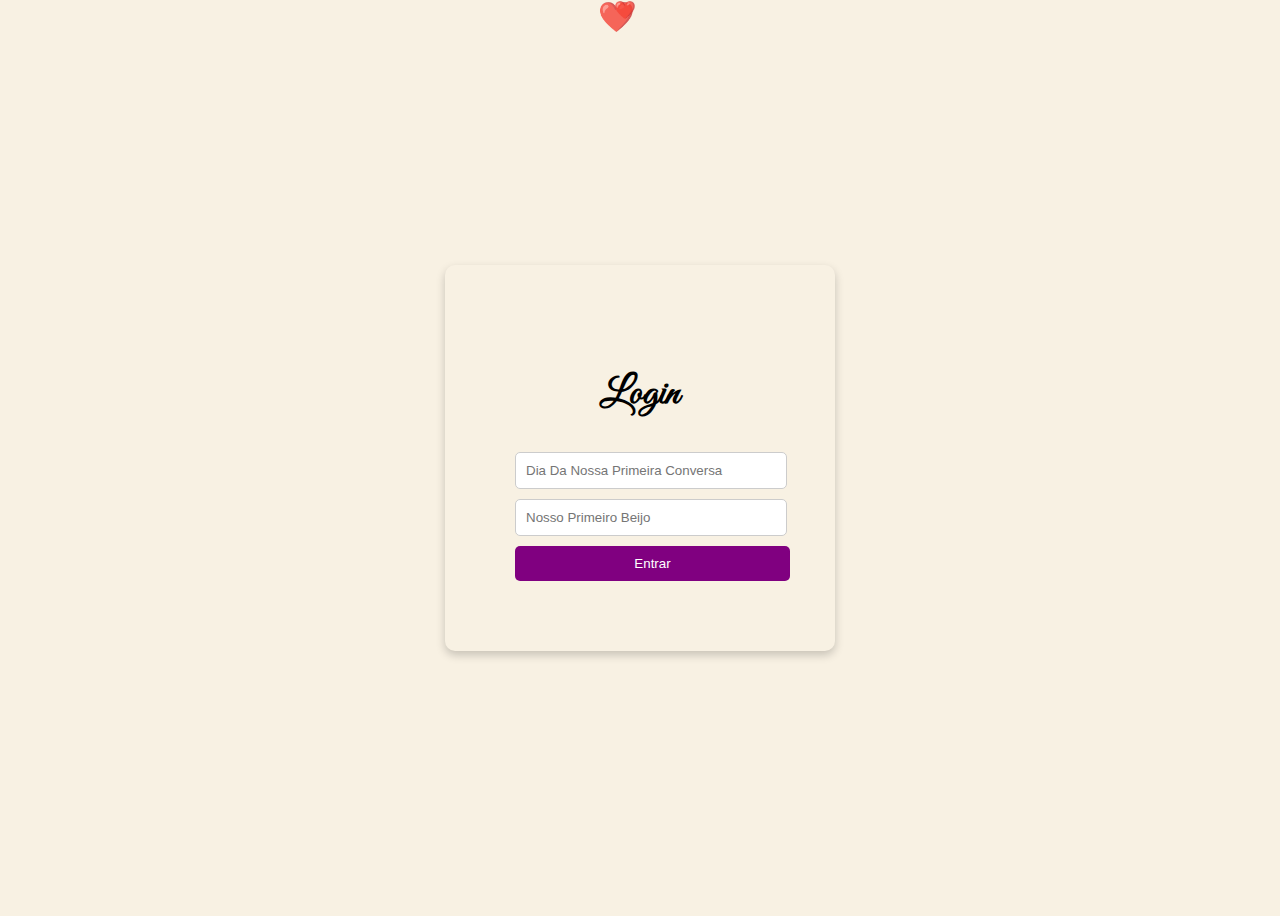
<file: index.html>
<!DOCTYPE html>
<html lang="pt-BR">
<head>
    <meta charset="UTF-8">
    <meta name="viewport" content="width=device-width, initial-scale=1.0">
    <title>Tela de Login</title>
    <link rel="stylesheet" href="styles.css">
    <link href="https://fonts.googleapis.com/css2?family=Great+Vibes&family=Poppins:wght@300;400;700&display=swap" rel="stylesheet">
</head>
<body>
    <div id="hearts-container"></div>

    <div class="corner-decor top-left"></div>
    <div class="corner-decor top-right"></div>
    <div class="corner-decor bottom-left"></div>
    <div class="corner-decor bottom-right"></div>
    <div class="login-container">
        <h2>Login</h2>
        <form id="login-form">
            <input type="text" id="usuario" placeholder="Dia Da Nossa Primeira Conversa" required>
            <input type="text" id="senha" placeholder="Nosso Primeiro Beijo" required>
            <button id="Entrar" type="submit">Entrar</button>
        </form>
    </div>

    <script src="javascript.js"></script>
</body>
</html>
</file>
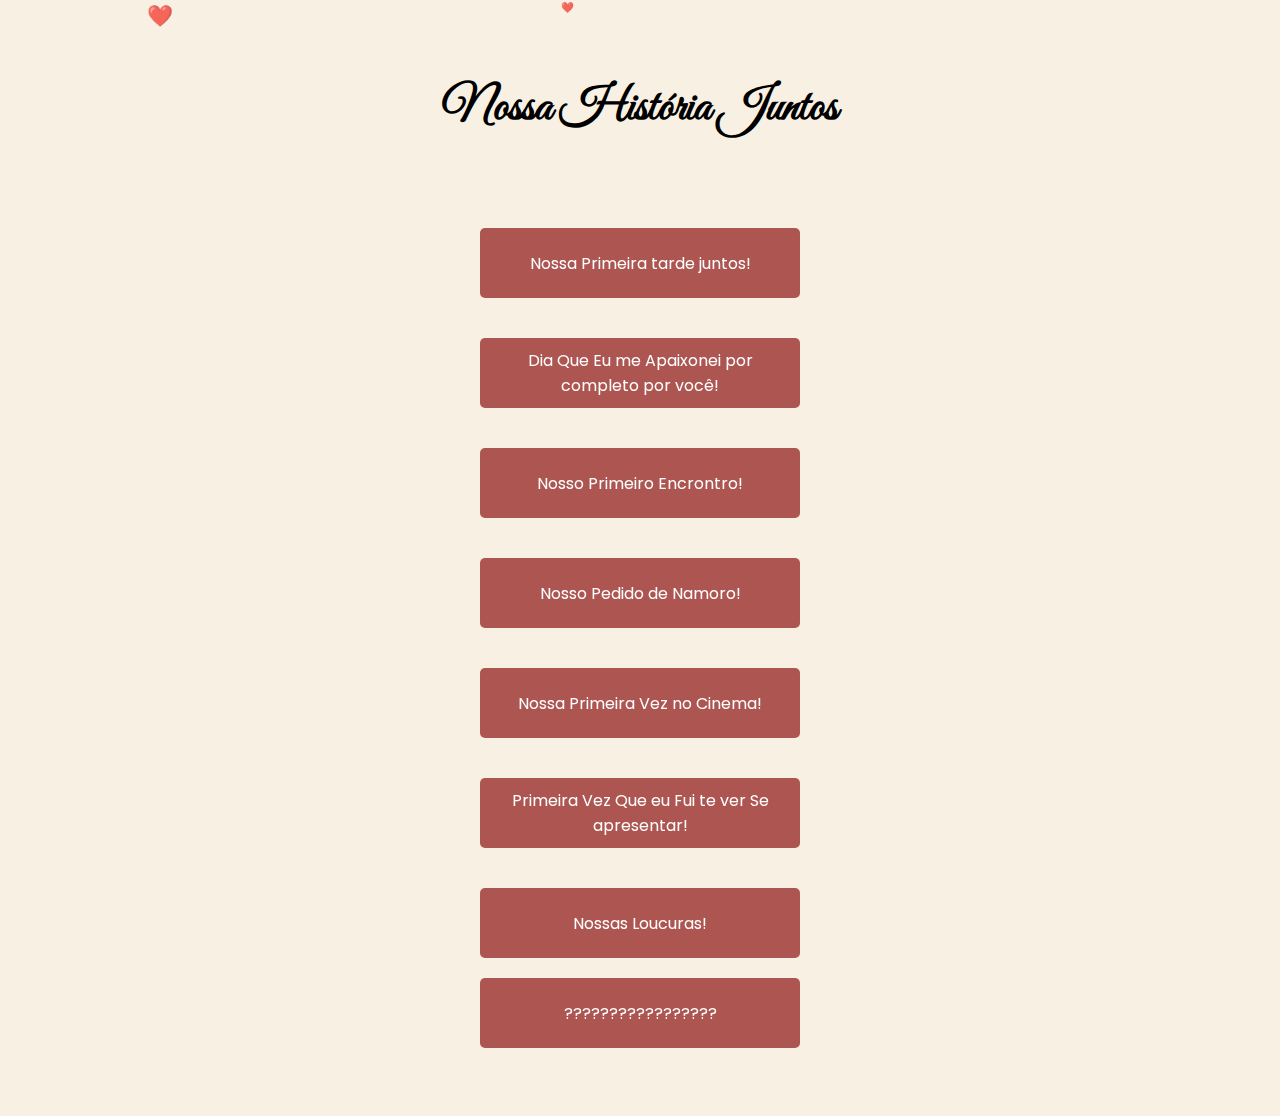
<file: PRESENTE 2 .html>
<!DOCTYPE html>
<html lang="pt-BR">
<head>
    <meta charset="UTF-8">
    <meta name="viewport" content="width=device-width, initial-scale=1.0">
    <title>Linha do Tempo</title>
    <link rel="stylesheet" href="styles1.css">
    <link href="https://fonts.googleapis.com/css2?family=Great+Vibes&family=Poppins:wght@300;400;700&display=swap" rel="stylesheet">
</head>
<body>
    <div id="hearts-container"></div>
    <h1>Nossa História Juntos</h1>
    <div class="timeline">
        <div class="event" onclick="toggleMedia(0)">
            <p class="event-text">Nossa Primeira tarde juntos!</p>
            <div class="event-images">
                <img src="IMAGENS/01.jpg" alt="Momento especial 1" class="event-image">
                <img src="IMAGENS/tarde.jpg" alt="Momento especial 1" class="event-image">
            </div>
        </div>
        <div class="event" onclick="toggleMedia(1)">
            <p class="event-text">Dia Que Eu me Apaixonei por completo por você!</p>
            <div class="event-images">
                <img src="IMAGENS/02.jpg" alt="Momento especial 3" class="event-image">
                <img src="IMAGENS/03.jpg" alt="Momento especial 4" class="event-image">
                <img src="IMAGENS/04.jpg" alt="Momento especial 2" class="event-image">
            </div>
        </div>
        <div class="event" onclick="toggleMedia(2)">
            <p class="event-text">Nosso Primeiro Encrontro!</p>
            <div class="event-images">
                <img src="IMAGENS/82.jpg" alt="Momento especial 6" class="event-image">
                <img src="IMAGENS/14.jpg" alt="Momento especial 6" class="event-image">
                <img src="IMAGENS/15.jpg" alt="Momento especial 6" class="event-image">
                <img src="IMAGENS/IMG-20250219-WA0012.jpg" alt="Momento especial 6" class="event-image">
            </div>
        </div>
        <div class="event" onclick="toggleMedia(3)">
            <p class="event-text">Nosso Pedido de Namoro!</p>
            <div class="event-images">
                <img src="IMAGENS/05.jpg" alt="Momento especial 6" class="event-image">
                <img src="IMAGENS/06.jpg" alt="Momento especial 6" class="event-image">
                <img src="IMAGENS/08.jpg" alt="Momento especial 6" class="event-image">
                <img src="IMAGENS/10.jpg" alt="Momento especial 6" class="event-image">
            </div>
        </div>

        <div class="event">
            <p class="event-text" onclick="toggleMedia(4)">Nossa Primeira Vez no Cinema!</p>
            <div class="event-images"> 
                <img src="IMAGENS/11.jpg" alt="Momento especial 6" class="event-image">
                <img src="IMAGENS/12.jpg" alt="Momento especial 6" class="event-image">
                <img src="IMAGENS/IMG-20250219-WA0006.jpg" alt="Momento especial 6" class="event-image">
                
                <!-- Vídeo que será exibido ao lado das imagens -->
                <video class="event-video" controls poster="IMAGENS/capa.jpg">
                    <source src="IMAGENS/13.mp4" type="video/mp4">
                    Seu navegador não suporta vídeos.
                </video>
            </div>
        </div>
        <div class="event" onclick="toggleMedia(5)">
            <p class="event-text">Primeira Vez Que eu Fui te ver Se apresentar!</p>
            <div class="event-images">
                <img src="IMAGENS/IMG-20250219-WA0003.jpg" alt="Momento especial 6" class="event-image">
                <img src="IMAGENS/IMG-20250219-WA0004.jpg" alt="Momento especial 6" class="event-image">
                <img src="IMAGENS/IMG-20250219-WA0005.jpg" alt="Momento especial 6" class="event-image">
                <img src="IMAGENS/sorvete.jpg" alt="Momento especial 6" class="event-image">
            </div>
        </div>

        <div class="event">
            <p class="event-text" onclick="toggleMedia(6)">Nossas Loucuras!</p>
            <div class="event-images"> 
                <img src="IMAGENS/IMG-20250219-WA0007.jpg" alt="Momento especial 6" class="event-image">
                <img src="IMAGENS/IMG-20250219-WA0008.jpg" alt="Momento especial 6" class="event-image">
                <img src="IMAGENS/IMG-20250219-WA0009.jpg" alt="Momento especial 6" class="event-image">
                
                <!-- Vídeo que será exibido ao lado das imagens -->
                <video class="event-video" controls poster="IMAGENS/capa2.jpg">
                    <source src="IMAGENS/VID-20250219-WA0001.mp4" type="video/mp4">
                    Seu navegador não suporta vídeos.
                </video>
            </div>


            <div class="event" onclick="toggleMedia(7)">
                <p class="event-text">?????????????????</p>
                <div class="event-images">
                    <h1>Continua!!!</h1>
                </div>
            </div>

        </div>

    <script src="javascript1.js"></script>
</body>
</html>
</file>
<file: styles.css>
h2 {
    font-family: 'Great Vibes', cursive;
    font-size: 40px;
}


#hearts-container {
    position: fixed;
    top: 0;
    left: 0;
    width: 100%;
    height: 100%;
    pointer-events: none;
    overflow: hidden;
}

.heart {
    position: absolute;
    color: purple;
    font-size: 20px;
    opacity: 0.8;
    animation: floatUp 4s linear infinite;
}

@keyframes floatUp {
    0% {
        transform: translateY(100vh) scale(1);
        opacity: 1;
    }
    100% {
        transform: translateY(-10vh) scale(1.5);
        opacity: 0;
    }
}

body {
    display: flex;
    justify-content: center;
    align-items: center;
    height: 100vh;
    background-color: #F8F1E3;
    position: relative;
}

.login-container {
    background: #F8F1E3;
    padding: 70px;
    border-radius: 10px;
    box-shadow: 0 4px 10px rgba(0, 0, 0, 0.2);
    text-align: center;
    width: 50%;
    max-width: 250px;
}

input {
    display: block;
    width: 100%;
    margin: 10px 0;
    padding: 10px;
    border: 1px solid #ccc;
    border-radius: 5px;
}

button {
    background: purple;
    color: white;
    padding: 10px;
    border: none;
    border-radius: 5px;
    cursor: pointer;
    width: 110%;
}

.corner-decor {
    position: absolute;
    width: 100px;
    height: 100px;
    background: linear-gradient(to center, rgba(128, 0, 128, 1), rgba(128, 0, 128, 0));
}
</file>
<file: styles1.css>
/* Corações flutuantes */
#hearts-container {
    position: fixed;
    top: 0;
    left: 0;
    width: 100%;
    height: 100%;
    pointer-events: none;
    overflow: hidden;
}

.heart {
    position: absolute;
    color: purple;
    font-size: 20px;
    opacity: 0.8;
    animation: floatUp 4s linear infinite;
}

@keyframes floatUp {
    0% {
        transform: translateY(100vh) scale(1);
        opacity: 1;
    }
    100% {
        transform: translateY(-10vh) scale(1.5);
        opacity: 0;
    }
}

/* Estilos gerais */
body {
    background-color: #F8F1E3;
    text-align: center;
    font-family: 'Poppins', sans-serif;
}

h1 {
    font-family: 'Great Vibes', cursive;
    font-size: 3rem;
    text-align: center;
    margin: 50px 0 30px;
    padding: 20px;
    background: #F8F1E3;
    border-radius: 10px;
    display: inline-block;
}

/* Linha do tempo */
.timeline {
    display: flex;
    flex-direction: column;
    align-items: center;
    padding: 20px;
}

/* Eventos */
.event {
    margin: 20px 0;
    position: relative;
    cursor: pointer;
    transition: transform 0.3s;
}

.event:hover {
    transform: scale(1.05);
}

.event-text {
    width: 300px; /* Mantém a mesma largura sempre */
    height: 50px; /* Mantém a mesma altura para todos */
    display: flex;
    justify-content: center;
    align-items: center;
    cursor: pointer;
    background: rgba(139, 18, 18, 0.7);
    color: white;
    padding: 10px;
    border-radius: 5px;
    font-family: 'Poppins', sans-serif;
    text-align: center;
    transition: background 0.5s ease;
    margin: 0 auto; /* Centraliza horizontalmente */
    position: relative; /* Garante que fique no lugar */
}

/* Mantém a mesma largura e altura no celular */
@media (max-width: 600px) {
    .event-text {
        width: 300px; /* Mantém a largura igual */
        height: 50px; /* Mantém a altura igual */
        font-size: 0.9rem; /* Ajusta o tamanho do texto se necessário */
    }
}





.event-text:hover {
    background: rgba(206, 37, 37, 0.9);
}

/* Contêiner das imagens e vídeos */
.event-images {
    display: none; /* Escondido por padrão */
    overflow-x: auto; /* Permite rolagem horizontal */
    white-space: nowrap;
    padding: 10px 0;
    max-width: 100%;
    scrollbar-width: none; /* Esconde a barra de rolagem no Firefox */
    scroll-behavior: smooth;
}

/* Esconde a barra de rolagem no Chrome e Safari */
.event-images::-webkit-scrollbar {
    display: none;
}

/* Imagens e vídeos lado a lado */
.event-image, .event-video {
    width: 100%;
    max-width: 300px;
    height: auto;
    border-radius: 10px;
    box-shadow: 0 4px 8px rgba(0, 0, 0, 0.2);
    margin-right: 10px;
    display: inline-block;
}

/* Ativar exibição quando a classe .active for adicionada */
.event-images.active {
    display: flex;
}

/* Responsividade para telas menores */
@media (max-width: 600px) {
    h1 {
        font-size: 2rem;
    }

    .event-text {
        font-size: 0.9rem;
    }

    .event-images {
        display: flex;
        flex-wrap: nowrap;
        overflow-x: auto; /* Permite rolagem horizontal */
        padding: 10px;
    }

    .event-image, .event-video {
        max-width: 90%;
        flex-shrink: 0; /* Impede que as imagens encolham */
    }
}
</file>
